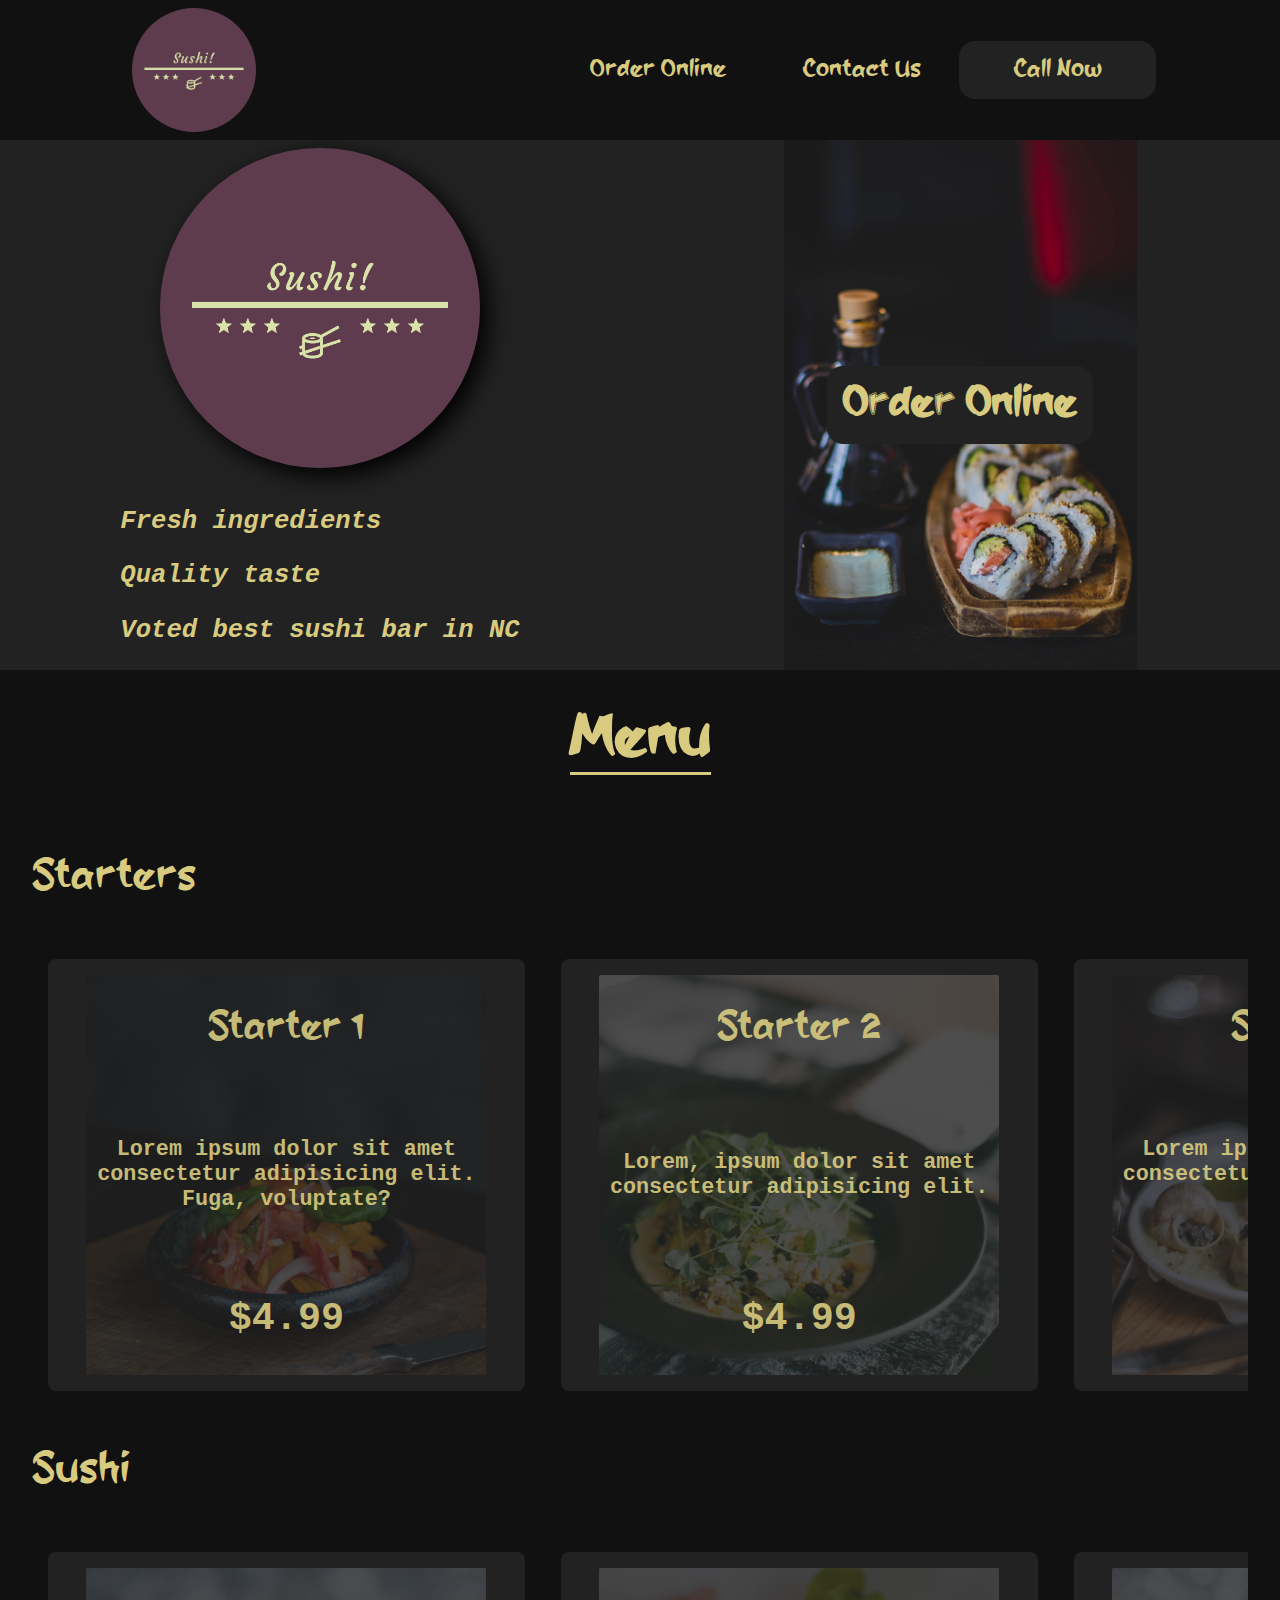
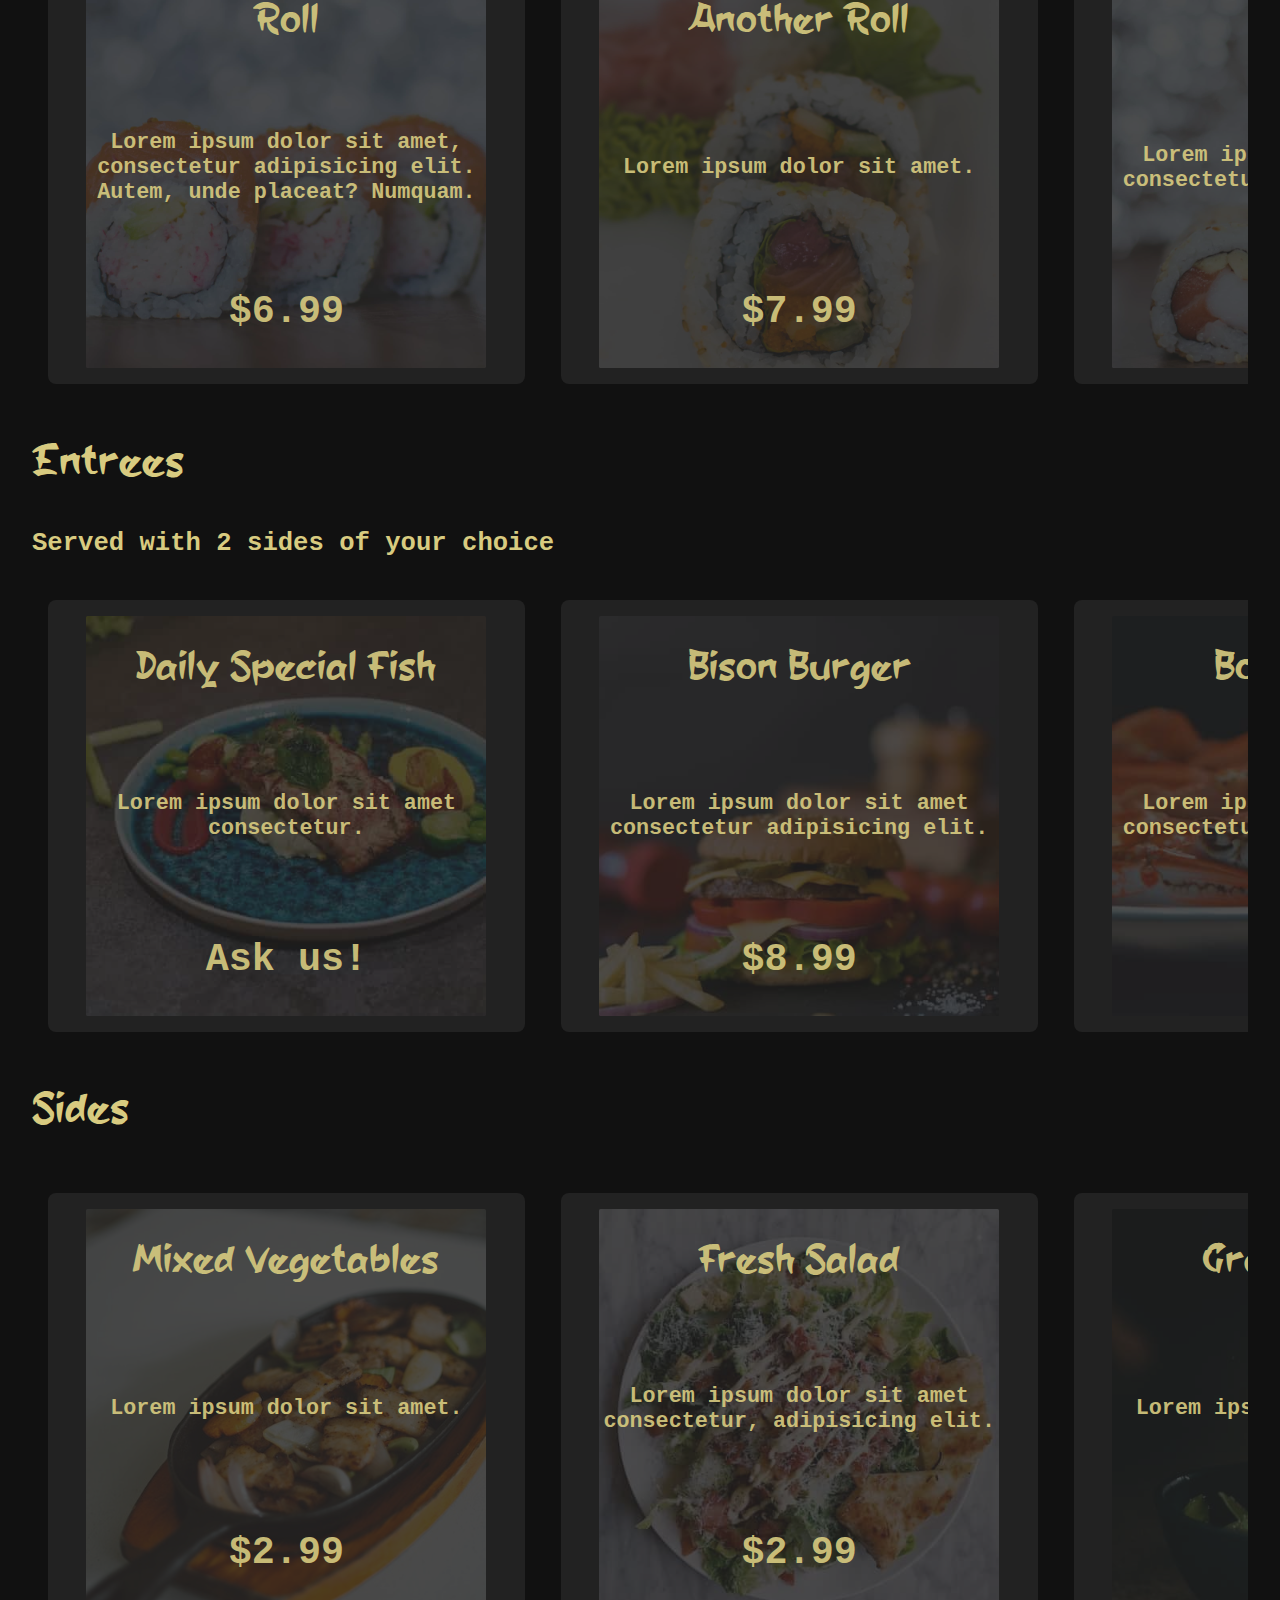
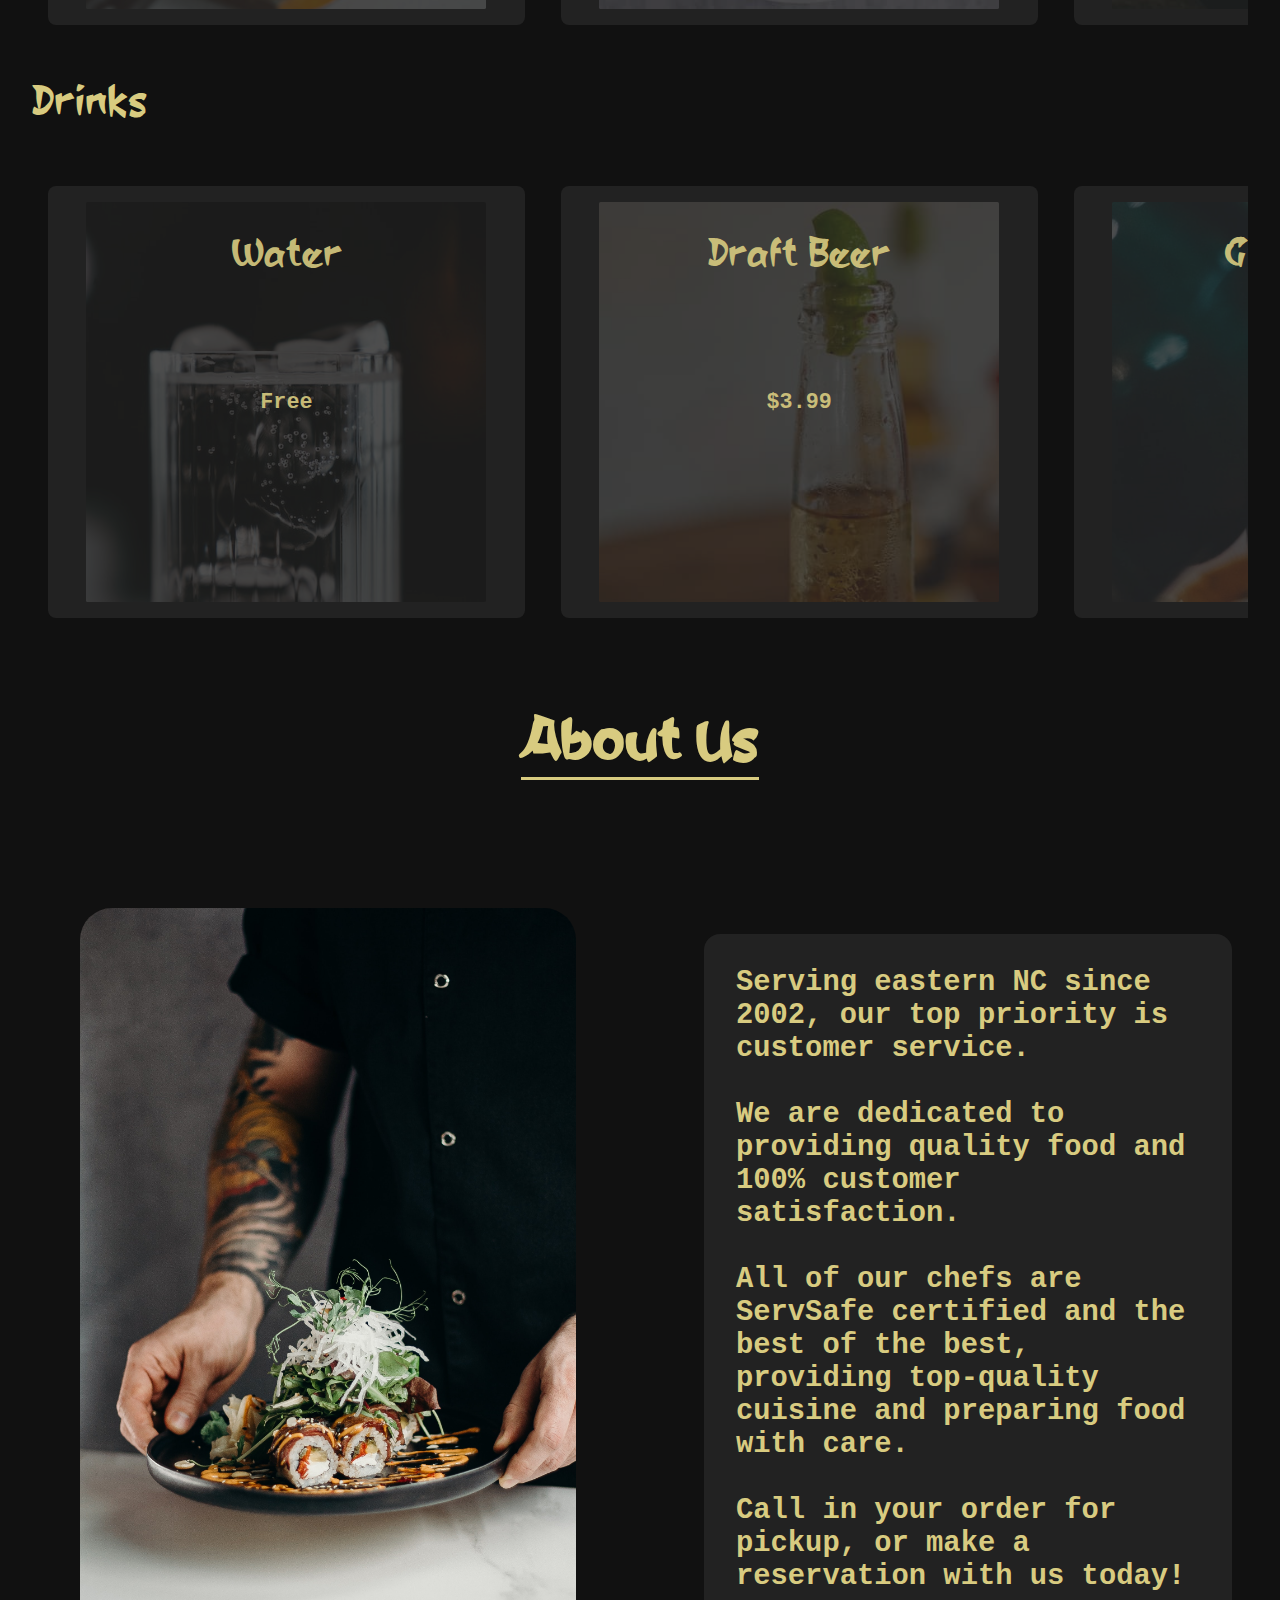
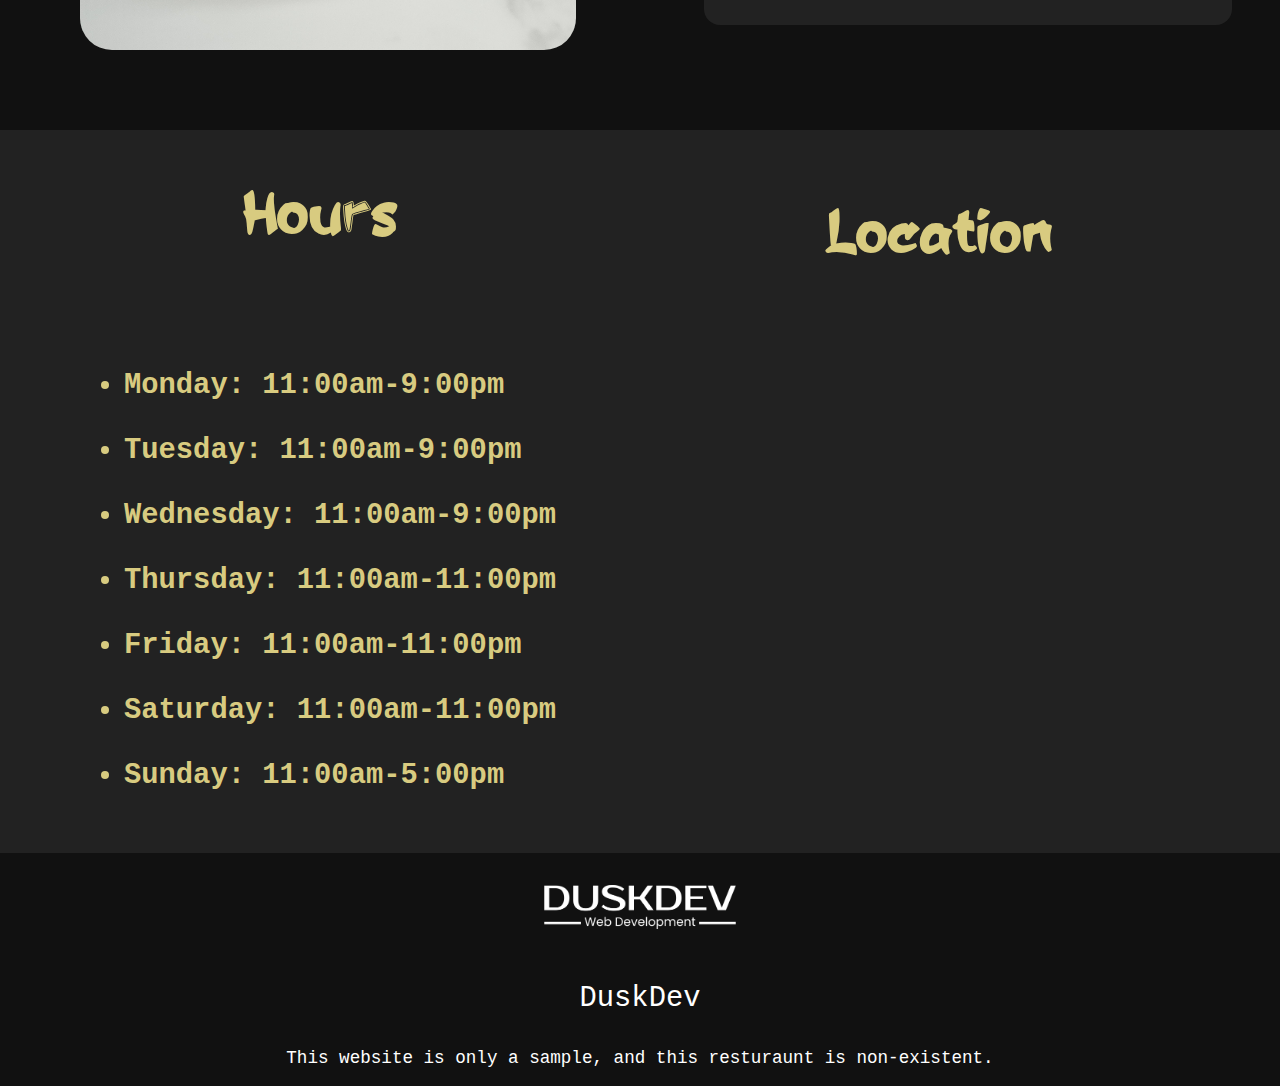
<file: index.html>
<!DOCTYPE html>
<html lang="en">
<head>
    <meta charset="UTF-8">
    <meta http-equiv="X-UA-Compatible" content="IE=edge">
    <meta name="viewport" content="width=device-width, initial-scale=1.0">
    <title>Resturaunt</title>
    <link rel="stylesheet" href="./styles.css">
<body>
    <nav>
        <img href ="index.html" class = 'logo' id="nav-logo" src="./images/logo.png" alt="sushi logo">
        <ul>
            <li><a href="https://squareup.com/us/en/online-ordering">Order Online</a></li>
            <li><a  href="./contact.html">Contact Us</a></li>
            <li><a href="https://github.com/Duskope">Call Now</a></li>
        </ul>
        <div class="nav-btn">
            <span class="one"></span>
            <span class="two">
                <span></span>
                <span></span>
            </span>
            <span class="three"></span>
            </label>
        </div>
    </nav>
    <div id="dropdown-nav">
        <ul>
            <li class="dropdown-link"><a href="https://squareup.com/us/en/online-ordering">Order Online</a></li>
            <li class="dropdown-link"><a  href="./contact.html">Contact Us</a></li>
            <li class="dropdown-link"><a href="https://github.com/Duskope">Call Now</a></li>
        </ul>
    </div>
    <div id="top">
        <div class="main-1-1">
            <div class="logo-cont">
                <img class = 'logo' src="./images/logo.png" alt="sushi logo">
            </div>
            <div class="quotes">
                <p>Fresh ingredients</p>
                <p>Quality taste</p>
                <p>Voted best sushi bar in NC</p>
            </div>
            <a class='mobile-call-btn' href="https://github.com/Duskope">Order Online</a>
        </div>
        <div class="main-1-2">
            <a href="https://github.com/Duskope">Order Online</a>
        </div>
    </div>
    <div id="menu">
        <div class="internal">
            <h1>Menu</h1>
            <div class="menu">
                <div class="items">
                    <p class="label">Starters</p>
                    <div class="menu-mini-container">
                        <div class="card">
                            <img src="./images/app1.jpg" alt="starter stock image">
                            <p class="itm-name">Starter 1</p>
                            <p>Lorem ipsum dolor sit amet consectetur adipisicing elit. Fuga, voluptate?</p>
                            <p class="itm-price">$4.99</p>
                        </div>
                        <div class="card">
                            <img src="./images/app2.jpg" alt="starter stock image">
                            <p class="itm-name">Starter 2</p>
                            <p>Lorem, ipsum dolor sit amet consectetur adipisicing elit.</p>
                            <p class="itm-price">$4.99</p>
                        </div>
                        <div class="card">
                            <img src="./images/app3.jpg" alt="starter stock image">
                            <p class="itm-name">Starter 3</p>
                            <p>Lorem ipsum dolor sit amet consectetur adipisicing elit. Sequi?</p>
                            <p class="itm-price">$5.99</p>
                        </div>
                        <div class="card">
                            <img src="./images/app4.jpg" alt="starter stock image">
                            <p class="itm-name">Starter 4</p>
                            <p>Lorem ipsum dolor sit amet consectetur.</p>
                            <p class="itm-price">$5.99</p>
                        </div>
                        <div class="card">
                            <img src="./images/app5.jpg" alt="starter stock image">
                            <p class="itm-name">Starter 5</p>
                            <p>Lorem ipsum dolor sit amet consectetur adipisicing.</p>
                            <p class="itm-price">$4.99</p>
                        </div>
                    </div>
                    <p class="label">Sushi</p>
                    <div class="menu-mini-container">
                        <div class="card">
                            <img src="./images/sushi1.jpg" alt="sushi stock image">
                            <p class="itm-name">Roll</p>
                            <p>Lorem ipsum dolor sit amet, consectetur adipisicing elit. Autem, unde placeat? Numquam.</p>
                            <p class="itm-price">$6.99</p>
                        </div>
                        <div class="card">
                            <img src="./images/sushi2.jpg" alt="sushi stock image">
                            <p class="itm-name">Another Roll</p>
                            <p>Lorem ipsum dolor sit amet.</p>
                            <p class="itm-price">$7.99</p>
                        </div>
                        <div class="card">
                            <img src="./images/sushi3.jpg" alt="sushi stock image">
                            <p class="itm-name">Roll 3!</p>
                            <p>Lorem ipsum dolor sit amet consectetur adipisicing elit.</p>
                            <p class="itm-price">$6.99</p>
                        </div>
                        <div class="card">
                            <img src="./images/sushi4.jpg" alt="sushi stock image">
                            <p class="itm-name">Roll 4</p>
                            <p>Lorem ipsum dolor sit amet.</p>
                            <p class="itm-price">$7.99</p>
                        </div>
                        <div class="card">
                            <img src="./images/sushi5.jpg" alt="sushi stock image">
                            <p class="itm-name">Roll?</p>
                            <p>Lorem ipsum dolor sit amet consectetur adipisicing elit. Fugiat, ipsa!</p>
                            <p class="itm-price">$6.99</p>
                        </div>
                        <div class="card">
                            <img src="./images/sushi6.jpg" alt="sushi stock image">
                            <p class="itm-name">Roll!</p>
                            <p>Lorem, ipsum dolor sit amet consectetur adipisicing.</p>
                            <p class="itm-price">$8.99</p>
                        </div>
                        <div class="card">
                            <img src="./images/sushi7.jpg" alt="sushi stock image">
                            <p class="itm-name">Last Roll</p>
                            <p>Lorem ipsum dolor sit amet consectetur adipisicing elit. Vel?</p>
                            <p class="itm-price">$7.99</p>
                        </div>
                    </div>
                    <p class="label">Entrees</p>
                    <p class="label-info">Served with 2 sides of your choice</p>
                    <div class="menu-mini-container">
                        <div class="card">
                            <img src="./images/fish.jpg" alt="fish plate stock image">
                            <p>Daily Special Fish</p>
                            <p>Lorem ipsum dolor sit amet consectetur.</p>
                            <p>Ask us!</p>
                        </div>
                        <div class="card">
                            <img src="./images/burger.jpg" alt="burger stock image">
                            <p>Bison Burger</p>
                            <p>Lorem ipsum dolor sit amet consectetur adipisicing elit.</p>
                            <p>$8.99</p>
                        </div>
                        <div class="card">
                            <img src="./images/crab.jpg" alt="crab plate stock image">
                            <p>Boiled Crab</p>
                            <p>Lorem ipsum dolor sit amet consectetur adipisicing elit.</p>
                            <p>$7.99</p>
                        </div>
                        <div class="card">
                            <img src="./images/entree.jpg" alt="food stock image">
                            <p>Not even sure</p>
                            <p>Lorem ipsum dolor sit.</p>
                            <p>$5.99</p>
                        </div>
                        <div class="card">
                            <img src="./images/uhh.jpg" alt="food stock image">
                            <p>Uhhh</p>
                            <p>Lorem ipsum dolor sit amet consectetur.</p>
                            <p>$6.99</p>
                        </div>
                    </div>
                    <p class="label">Sides</p>
                    <div class="menu-mini-container">
                        <div class="card">
                            <img src="./images/vegies.jpg" alt="vegetables stock image">
                            <p>Mixed Vegetables</p>
                            <p>Lorem ipsum dolor sit amet.</p>
                            <p>$2.99</p>
                        </div>
                        <div class="card">
                            <img src="./images/salad.jpg" alt="salad stock image">
                            <p>Fresh Salad</p>
                            <p>Lorem ipsum dolor sit amet consectetur, adipisicing elit.</p>
                            <p>$2.99</p>
                        </div>
                        <div class="card">
                            <img src="./images/beans.jpg" alt="green beans stock image">
                            <p>Green Beans</p>
                            <p>Lorem ipsum dolor sit amet.</p>
                            <p>$2.99</p>
                        </div>
                        <div class="card">
                            <img src="./images/fries.jpg" alt="french fries stock image">
                            <p>French Fries</p>
                            <p>Lorem ipsum, dolor sit amet consectetur adipisicing.</p>
                            <p>$2.99</p>
                        </div>
                    </div>
                    <p class="label">Drinks</p>
                    <div class="menu-mini-container">
                        <div class="card">
                            <img src="./images/water.jpg" alt="a glass of water">
                            <p>Water</p>
                            <p>Free</p>
                        </div>
                        <div class="card">
                            <img src="./images/beer.jpg" alt="a beer bottle">
                            <p>Draft Beer</p>
                            <p>$3.99</p>
                        </div>
                        <div class="card">
                            <img src="./images/tea.jpg" alt="green tea">
                            <p>Green Tea</p>
                            <p>$3.99</p>
                        </div>
                    </div>
                </div>
            </div>
        </div>
    </div>
    <div id="about">
        <h2>About Us</h2>
        <div class="about-container">
            <img src="./images/about.jpg" alt="man holding sushi plate">
            <p>
                Serving eastern NC since 2002, our top priority is customer service. <br><br> We are dedicated to providing quality food and 100% customer satisfaction. <br><br> All of our chefs are ServSafe certified and the best of the best, providing top-quality cuisine and preparing food with care.<br><br>
                Call in your order for pickup, or make a reservation with us today!
            </p>
        </div>
    </div>
    <div id="info">
        <div class="hours">
            <h3>Hours</h3>
                <ul>
                    <li>Monday: 11:00am-9:00pm </li>
                    <li>Tuesday: 11:00am-9:00pm </li>
                    <li>Wednesday: 11:00am-9:00pm </li>
                    <li>Thursday: 11:00am-11:00pm </li>
                    <li>Friday: 11:00am-11:00pm </li>
                    <li>Saturday: 11:00am-11:00pm </li>
                    <li>Sunday: 11:00am-5:00pm </li>
                </ul>
        </div>
        <div class="location">
            <h4>Location</h4>
            <div class="map">
                <iframe src="https://www.google.com/maps/embed?pb=!1m14!1m12!1m3!1d1160430.200902661!2d-91.84066778549467!3d-73.21910489337424!2m3!1f0!2f0!3f0!3m2!1i1024!2i768!4f13.1!5e0!3m2!1sen!2sus!4v1690146087692!5m2!1sen!2sus" width="600" height="450" style="border:0;" allowfullscreen="" loading="lazy" referrerpolicy="no-referrer-when-downgrade"></iframe>
            </div>
        </div>
    </div>
    <footer>
        <div class="duskdev-logo"><img src="./images/duskdev-trans-white.png" alt="DuskDev logo"></div>
        <div class="duskdev-link"><a href="https://github.com/Duskope">DuskDev</a></div>
        <p class="notice">This website is only a sample, and this resturaunt is non-existent.</p>
    </footer>
    <script src="./nav.js"></script>
    <script src="./menu.js"></script>
</body>
</html>
</file>
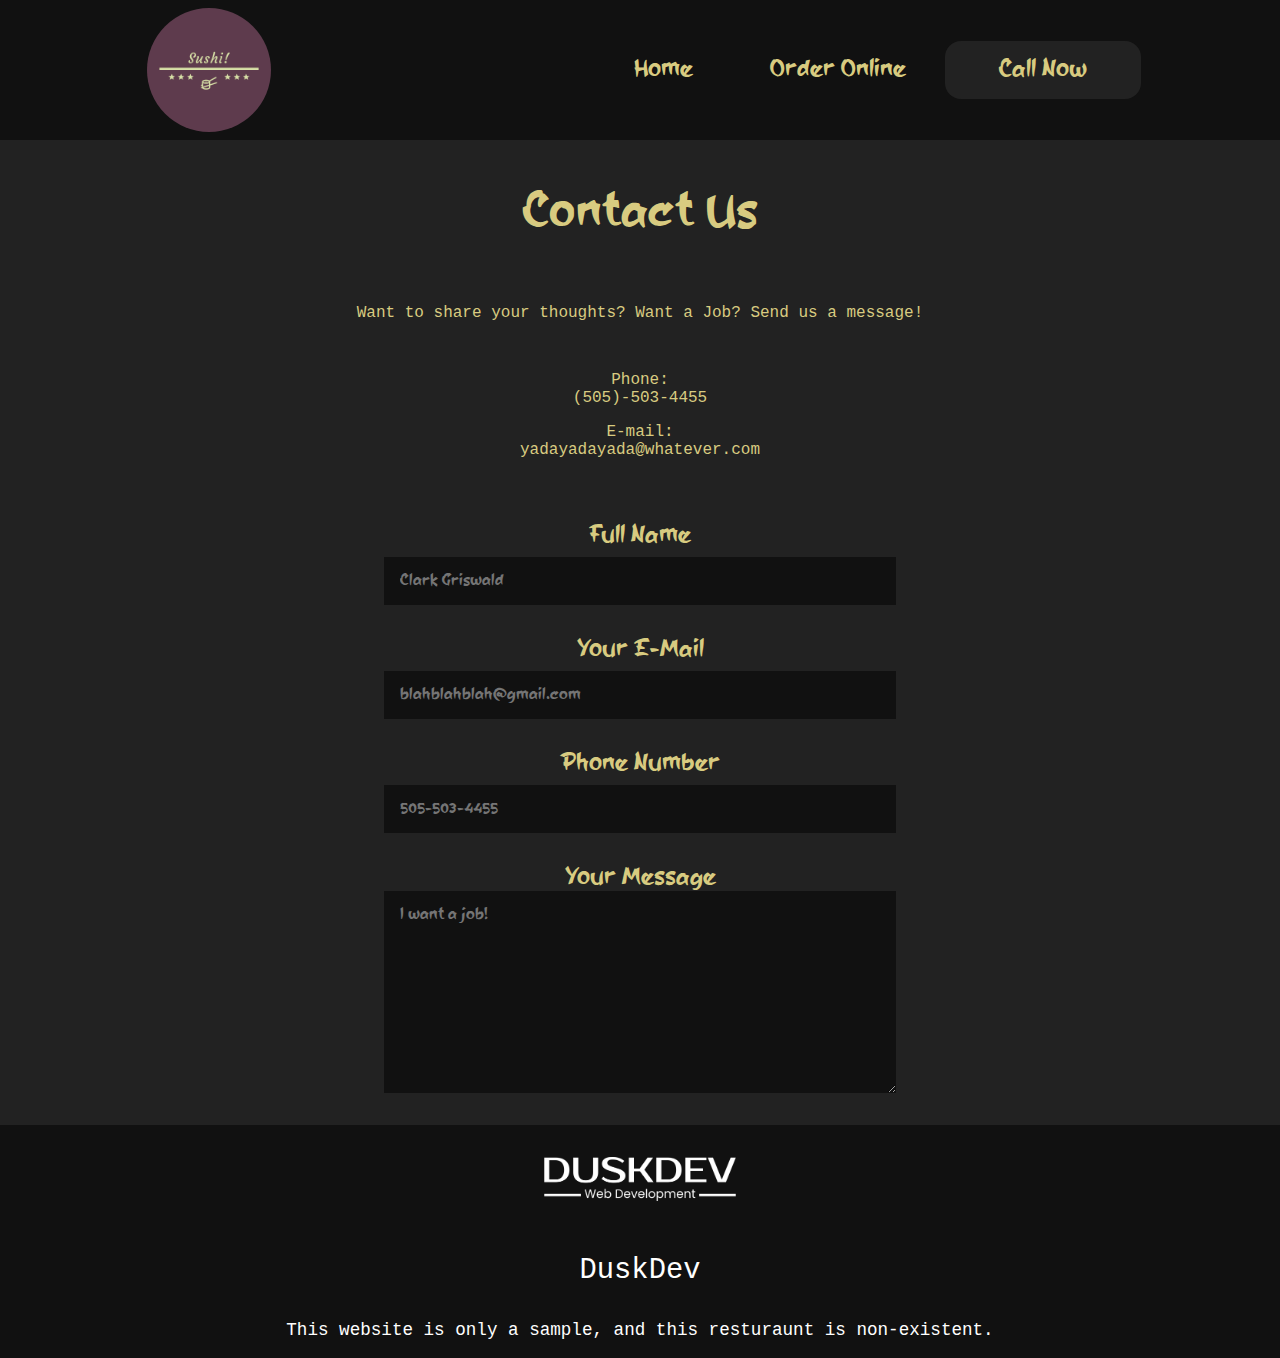
<file: contact.html>
<!DOCTYPE html>
<html lang="en">
<head>
    <meta charset="UTF-8">
    <meta http-equiv="X-UA-Compatible" content="IE=edge">
    <meta name="viewport" content="width=device-width, initial-scale=1.0">
    <link rel="stylesheet" href="./styles.css">
    <title>Document</title>
</head>
<body>
    <nav>
        <img class = 'logo' id="nav-logo" src="./images/logo.png" alt="sushi logo">
        <ul>
            <li><a href="./index.html">Home</a></li>
            <li><a href="https://squareup.com/us/en/online-ordering">Order Online</a></li>
            <li><a href="https://github.com/Duskope">Call Now</a></li>
        </ul>
        <div class="nav-btn">
            <span class="one"></span>
            <span class="two">
                <span></span>
                <span></span>
            </span>
            <span class="three"></span>
            </label>
        </div>
    </nav>
    <div id="dropdown-nav">
        <ul>
            <li class="dropdown-link"><a href="./index.html">Home</a></li>
            <li class="dropdown-link"><a href="https://squareup.com/us/en/online-ordering">Order Online</a></li>
            <li class="dropdown-link"><a href="https://github.com/Duskope">Call Now</a></li>
        </ul>
    </div>
    <div class="contact-main">
        <div class="contact-header">
            <p>Contact Us</p>
        </div>
        <div class="contact-p">
            <p>Want to share your thoughts? Want a Job? Send us a message!</p>
            <br>
            <p>Phone: <br> (505)-503-4455</p>
            <p>E-mail: <br> yadayadayada@whatever.com</p>
        </div>
        <div class="contact-form">
            <form>
                <div class="form-input">
                    <label for="fullname">Full Name</label>
                    <input type="text" id="fullname" placeholder="Clark Griswald">
                </div>
                <div class="form-input">
                    <label for="email">Your E-Mail</label>
                    <input type="text" id="email" placeholder="blahblahblah@gmail.com">
                </div>
                <div class="form-input">
                    <label for="phone">Phone Number</label>
                    <input type="number" id="phone" placeholder="505-503-4455">
                </div>
                <div class="form-input">
                    <label for="message">Your Message</label>
                    <textarea name="message" id="message" cols="50" rows="10" placeholder="I want a job!"></textarea>
                </div>
            </form>
        </div>
    </div>
    <footer>
        <div class="duskdev-logo"><img src="./images/duskdev-trans-white.png" alt="DuskDev logo"></div>
        <div class="duskdev-link"><a href="https://github.com/Duskope">DuskDev</a></div>
        <p class="notice">This website is only a sample, and this resturaunt is non-existent.</p>
    </footer>
    <script src="./nav.js"></script>
</body>
</html>
</file>
<file: styles.css>
@font-face {
    font-family: font;
    src: url(./fonts/b-bumbu-sushi-font/BumbuSushi-d9gqZ.otf);
}
* {
    font-family: font;
    color: rgb(216, 203, 128);
    scroll-behavior: smooth;
    box-sizing: border-box;
}

::-webkit-scrollbar {
    width: .2rem;
    height: .2rem;
}
::-webkit-scrollbar-track {
    background-color: rgb(17, 17, 17);
}
::-webkit-scrollbar-thumb {
    background-color: rgb(216, 203, 128);
}
body {
    background-color: #222; 
    margin: 0;
    overflow-x: hidden;
}
nav {
    background-color: rgb(17, 17, 17);
    display: flex;
    flex-direction: row;
    height: calc(10vh + 2rem);
    min-height: 10vh;
    max-height: 20vh;
    overflow: hidden; margin: 0;
    justify-content: space-around;
    position: sticky;
    top: 0;
    width: 100vw;
    transition: 200ms ease-in-out;
    z-index: 80;
}
nav:hover {
    height: calc(12vh + 2rem);
}
nav ul {
    display: flex;
    flex-direction: row;
    text-decoration: none;
    align-items: center;
}
nav ul > :last-child {
    background-color: #222;
    padding: 1rem;
    border-radius: 1rem;
}
nav a {
    text-decoration: none;
    color: rgb(216, 203, 128);
    font-size: clamp(1.5rem, 1.7vw, 1.7vw);
    margin: 3vw;
}
nav li {
    list-style: none;
    transition: 100ms;
}
nav li:hover {
    transform: scale(1.15);

}
nav img:hover {
    cursor: pointer;
}
.nav-btn {
display: none;
}
.nav-btn span {
    position: absolute;
    display: block;
    height: 5px;
    width: 60px;
    transform: rotate(0);
}
.one,
.three {
  background-color: rgb(216, 203, 128);
}
.two {
    width: 60px;
    height: 5px;
    z-index: 10;
    position: relative;
    display: flex;
    background-color: none;
}
.two span {
    position: absolute;
    display: block;
    height: 5px;
    width: 30px;
    background-color: rgb(216, 203, 128);
    transform: rotate(0);
}
.two span:nth-child(2) {
    right: 0;
}
.two span:nth-child(1),
.two span:nth-child(2) {
  transform: translateX(0);
  transition: all 200ms 500ms ease;
}
span.one {
    top: 0px;
    transition: all 200ms cubic-bezier(0.895, 0.03, 0.685, 0.22);
}
span.two {
    top: 25px;
    transition: all 400ms cubic-bezier(0.895, 0.03, 0.685, 1.92);
}
span.three {
    top: 50px;
    transition: all 500ms cubic-bezier(0.895, 0.03, 0.685, 0.22);
}
.clicked .one {
    transform: translateY(25px) rotate(45deg);
}
.clicked .three {
    transform: translateY(-25px) rotate(-45deg);
}
.clicked .two span:nth-child(1) {
    transform: translateX(10vw);
    background-color: red;
    opacity: 0;
}
.clicked .two span:nth-child(2) {
    transform: translateX(-10vw);
    background-color: red;
    opacity: 0;
}
#dropdown-nav {
    display: none;
    position: fixed;
    background-color: rgb(17, 17, 17);
    height: 75vh;
    width: 100vw;
    z-index: 99;
}
#dropdown-nav.active{
    flex-direction: column;
    display: flex;
    justify-content: center;
    align-items: center;
    text-align: center;
}
#dropdown-nav ul li,a {
    text-decoration: none;
    list-style: none;
    margin: 4vh;
    font-size: 1.5rem;
}
#dropdown-nav :nth-child(3) {
    background-color: #222;
    padding: .6rem;
    border-radius: .3rem;
}
.logo {
    border-radius: 50%;
    margin: .5rem;
}
#top {
    display: flex;
    flex-direction: row;
}
#top .logo {
    max-width: 35rem;
    width: 25vw;
    box-shadow: .5rem .5rem 1.5rem rgb(0, 0, 0);

}
.img-1 {
    max-width: 50vw;
    height: auto;
    object-fit: contain;
}
.main-1-1 {
    display: flex;
    flex-direction: column;
    justify-content: space-evenly;
    align-items: center;
    width: 50%;
}
.quotes p {
    font-size: 2vw;
    font-style: italic;
    font-family:'Courier New', Courier, monospace;
    font-weight: 600;
}
.main-1-2 {
    width: 50%;
    display: flex;
    justify-content: center;
    align-items: center;
    max-height: 100vh;
    min-height: 50vh;
    background-size:contain;
    background-repeat: no-repeat;
    background-position: center;
    background-image: url(./images/pexels-valeria-boltneva-1028427.jpg);
}
.main-1-2 a {
    background-color: #222;
    font-weight: 600;
    padding-left: 2rem;
    padding-right: 2rem;
    padding: 1rem;
    font-size: calc(1rem + 2vw);
    border-radius: 1rem;
    text-decoration: none;
    transition: 100ms;

}
.main-1-2 a:hover {
    transform: scale(1.15);
}
.mobile-call-btn {
    display: none;
}
#menu {
    background-color: rgb(17, 17, 17);
}
.internal {
    margin-left: 2rem;
    margin-right: 2rem;
    height: 90%;
    display: flex;
    flex-direction: column;
    justify-content: center;
}
h1 {
    align-self: center;
    font-size: calc(2rem + 2vw);
    border-bottom: rgb(216, 203, 128) solid;
}
.label {
    font-size: calc(1rem + 2vw);
}
.label-info {
    font-size: calc(.8rem + 1vw);
    font-family:'Courier New', Courier, monospace;
    font-weight: 600;
}
.menu {
    height: 100%;
}
.items {
    height: 100%;
    margin-bottom: 2rem;
}
.menu-mini-container {
    overflow-y: hidden;
    overflow-x: scroll;
    white-space: nowrap;
}
.card {
    padding: 3vw;
    padding-top:1rem;
    padding-bottom: 1rem;
    background-color: #222;
    display: inline-flex;
    margin: 1rem;
    border-radius: .5rem;
    justify-content: center;
    align-items: center;
    flex-direction: column;
    position: relative;
    overflow-wrap: break-word;
    cursor: pointer;
}
.card img {
    width: 25rem;
    border-radius: .1rem;
    opacity: 20%;
    transition: all 300ms;
}
.card p {
    font-size: clamp(1rem, 1.7vw, 1.7vw);
    position: absolute;
    display: flex;
    flex-wrap: wrap;
    white-space: pre-wrap;
    text-align: center;
    opacity: 90%;
    margin: 1.1rem;
}
.card :nth-child(3) {
    font-family:'Courier New', Courier, monospace;
    font-weight: 600;
}
.card :nth-child(4) {
    bottom: 2rem;
    font-size: clamp(1.2rem, 3vw, 4rem);
    font-family:'Courier New', Courier, monospace;
    font-weight: 600;
}
.card :nth-child(2) {
    top: 2rem;
    font-size: clamp(1.2rem, 3vw, 4rem);;
}
.card.active p{
    opacity: 0;
}
.card.active img {
    opacity: 100%;
}
#about {
    display: flex;
    flex-direction: column;
    align-items: center;
    background-color: rgb(17, 17, 17);
    margin: 0;

}
#about img {
    width: calc(15rem + 20vw);
    margin: 5rem;
    border-radius: 2rem;
}
h2 {
    font-size: calc(2rem + 2vw);
    border-bottom: rgb(216, 203, 128) solid;
}
.about-container {
    display: flex;

}
.about-container p {
    margin: 3rem;
    background-color: #222;
    padding: 2rem;
    height: fit-content;
    border-radius: 1rem;
    font-size: calc(1rem + 1vw);
    justify-self: center;
    align-self: center;
    font-family:'Courier New', Courier, monospace;
    font-weight: 600;
}
#info {
    display: flex;
    background-color: #222;
}
.hours {
    display: flex;
    flex-direction: column;
    align-items: center;
    width: 50vw;
}
.hours ul {
    font-size: calc(1rem + 1vw);
}
.hours > ul li {
    margin: 2rem;
    font-family:'Courier New', Courier, monospace;
    font-weight: 600;
}
.location {
    display: flex;
    flex-direction: column;
    align-items: center;
}
h3 {
    align-self: center;
    font-size: calc(2rem + 2vw);
}
h4 {
    align-self: center;
    font-size: calc(2rem + 2vw);
}
footer {
    display: flex;
    width: 100vw;
    flex-direction: column;
    justify-content: center;
    align-items: center;
    background-color: rgb(17, 17, 17);
}
footer img {
    width: 15vw;
    min-width: 12rem;
    margin: 2rem;
}
footer p {
    font-family: 'Courier New', Courier, monospace;
    font-size: calc(.7rem + .5vw);
    color: white;
    text-align: center;
}
.duskdev-link a{
    color: white;
    text-decoration: none;
    font-family: 'Courier New', Courier, monospace;
    font-size: calc(1rem + 1vw);
}
.duskdev-link a:hover {
    opacity: 40%;
}
.duskdev-link {
    margin: 1rem;
}
.contact-main {
    min-height: 80vh;
    display: flex;
    flex-direction: column;
    align-items: center;
}
.contact-header p {
    font-size: 3rem;
    margin-bottom: 0;
}
.contact-form {
    display: flex;
    flex-direction: column;
    flex-wrap: wrap;
}
form div {
    display: flex;
    flex-direction: column;
    justify-content: center;
    align-items: center;
}
label {
    font-size: 1.5rem;
}
input {
    width: 40vw;
    height: 3rem;
    margin-top: .5rem;
    margin-bottom: 2rem;
    background-color: rgb(17, 17, 17);
    border: none;
    font-size: 1rem;
    padding: 1rem;
}
textarea {
    background-color: rgb(17, 17, 17);
    border: none;
    padding: 1rem;
    width: 40vw;
    font-size: 1rem;
    margin-bottom: 2rem;
}
.contact-p {
    text-align: center;
    margin: 3rem;
}
.contact-p p {
    font-family: 'Courier New', Courier, monospace;
}
@media only screen and (max-width: 1000px) {

    nav > ul li {
        display: none;
    }
    .nav-btn {
    margin-right: 1rem;
    margin: .5rem;
    z-index: 10;
    cursor: pointer;
    position: relative;
    display: flex;
    padding: 5px;
    align-content: center;
    justify-content: center;
    display: flex;
    transform: scale(.7);
    }
    .main-1-2 {
        display: none;
    }
    .mobile-call-btn {
        display: block;
        text-decoration: none;
        background-color: rgb(17, 17, 17);
        font-weight: 600;
        padding-left: 2rem;
        padding-right: 2rem;
        padding: 1rem;
        font-size: calc(1rem + 2vw);
        border-radius: .4rem;
        margin-bottom: 3rem;
    }
    .about-container {
        flex-direction: column;
    }
    #info {
        flex-direction: column;
        justify-content: center;
        align-items: center;
    }
    iframe {
        width: 80vw;
    }
    #top {
        flex-direction: column;
    }
    #top > * {
        width: 100vw;
        height: fit-content;
    }
    #top .logo {
        max-width: 40rem;
        width: 50vw;
    }
    .quotes p {
        font-size: 5vw;
        text-align: center;
    }
    .about-container {
        margin: 1rem;
        width: 100%;
        justify-content: center;
        align-items: center;
    }
    .card {
        padding: 1rem;
        height: 19rem;
    }
    .card img {
        width: 10rem;
        border-radius: 1rem;
    }
    .hours > ul li {
        width: 80vw;
        margin: 1rem;
    }
    .map {
        margin: 2rem;
    }
    .about-container img {
        margin: 0;
    }
    h2 {
        margin-bottom: 0;
    }
    .card p {
        margin: 1rem;
    }
    #about img {
        display: none;
    }
    input {
        width: 70vw;
        height: 3rem;
        margin-top: .5rem;
        margin-bottom: 2rem;
        background-color: rgb(17, 17, 17);
        border: none;
        font-size: 1rem;
        padding: 1rem;
    }
    textarea {
        background-color: rgb(17, 17, 17);
        border: none;
        padding: 1rem;
        width: 70vw;
        font-size: 1rem;
        margin-top: .5rem;
    }
}
@media only screen and (min-height: 700px) {
    .nav-btn {
        transform: scale(1);
        margin-top: 4vh;
    }
}
</file>
